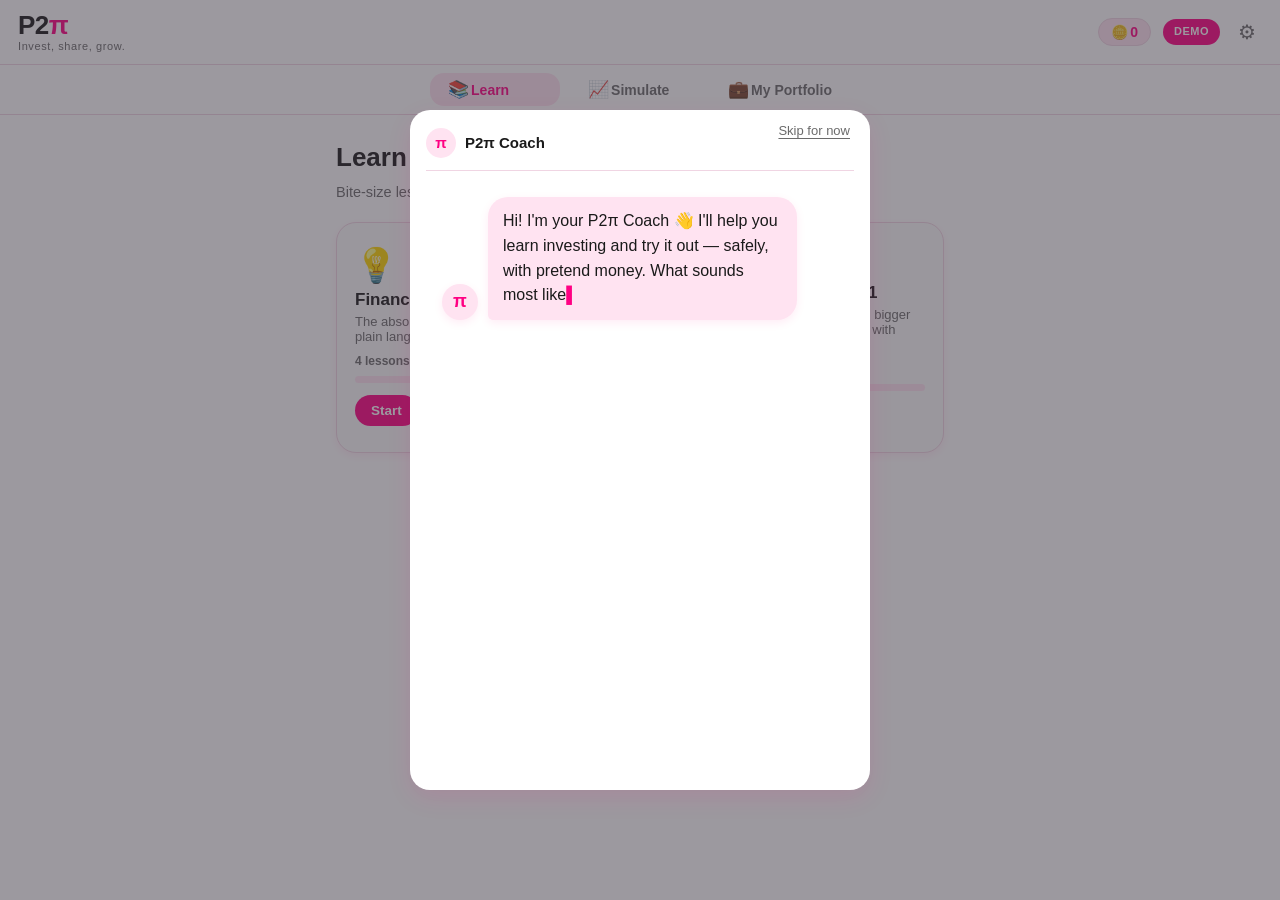
<file: index.html>
<!DOCTYPE html>
<html lang="en">
<head>
  <meta charset="UTF-8" />
  <meta name="viewport" content="width=device-width, initial-scale=1.0" />
  <title>P2π Coach — Learn to Invest (Demo)</title>
  <meta name="description" content="P2π Coach — a friendly GenAI coach that teaches young students how investing works, and never tells them what to buy." />
  <!-- ?v= is a cache-buster: bump it on every deploy so browsers never mix a
       new index.html with a stale cached script/style from a previous deploy
       (the root cause of the empty-asset-picker bug). -->
  <link rel="stylesheet" href="style.css?v=stage48" />
</head>
<body>
  <!-- ============ HEADER ============ -->
  <header class="app-header">
    <div class="brand">
      <div class="logo-lockup">
        <div class="logo">P2<span class="pi">π</span></div>
        <span class="tagline">Invest, share, grow.</span>
      </div>
    </div>
    <div class="header-right">
      <button class="coin-counter" id="coin-counter" type="button" title="Your P2π coins — tap to open"
        aria-haspopup="dialog">🪙 <b id="coin-count">0</b></button>
      <span class="demo-badge">DEMO</span>
      <div class="settings-wrap">
        <button id="settings-btn" class="settings-btn" type="button" aria-label="Settings"
          aria-haspopup="true" aria-expanded="false">⚙</button>
        <div class="settings-menu" id="settings-menu" role="menu" hidden>
          <button class="settings-item" id="how-link" type="button" role="menuitem">How this works</button>
          <button class="settings-item" id="redo-welcome-btn" type="button" role="menuitem">Redo my welcome</button>
          <button class="settings-item danger" id="start-over-btn" type="button" role="menuitem">Start over</button>
        </div>
      </div>
    </div>
  </header>

  <!-- ============ TAB NAVIGATION (top on desktop, bottom on mobile) ============ -->
  <nav class="tabs" id="tabs" role="tablist" aria-label="Main sections">
    <button class="tab active" data-tab="learn" role="tab" aria-selected="true">
      <span class="tab-icon">📚</span><span class="tab-label">Learn</span>
    </button>
    <button class="tab" data-tab="simulate" role="tab" aria-selected="false">
      <span class="tab-icon">📈</span><span class="tab-label">Simulate</span>
    </button>
    <button class="tab" data-tab="portfolio" role="tab" aria-selected="false">
      <span class="tab-icon">💼</span><span class="tab-label">My Portfolio</span>
    </button>
  </nav>

  <!-- ============ TAB PANELS ============ -->
  <div class="panels">

    <!-- ---- Tab 1: Learn (course marketplace) ---- -->
    <section class="panel scrollable active" id="panel-learn" role="tabpanel">
      <div class="learn-inner">
        <div id="course-home"><!-- course grid injected by learn.js --></div>
        <div id="course-view" hidden><!-- one course: lesson list --></div>
        <div id="lesson-view" hidden><!-- reading + quiz --></div>
      </div>
    </section>

    <!-- ---- Tab 2: Simulate (historical time machine + contextual Coach) ---- -->
    <section class="panel scrollable" id="panel-simulate" role="tabpanel" hidden>
      <div class="sim-inner">

        <!-- Banner shown when a lesson pre-loads a preset (learn→do bridge) -->
        <div class="preset-banner" id="preset-banner" hidden>
          <span id="preset-banner-text"></span>
          <button class="preset-banner-close" id="preset-banner-close" type="button" aria-label="Dismiss">&times;</button>
        </div>

        <!-- Friendly controls -->
        <div class="sim-card">
          <h2 class="sim-title">Time machine 📈</h2>
          <p class="sim-sub">Pick an index, an amount, a starting year, and how bold you want
            to be — we'll replay real market history and show what would've happened.</p>

          <div class="control">
            <label>Which indexes? <span class="label-hint">tap to add 1–4</span></label>
            <div class="asset-picker" id="asset-picker" role="group" aria-label="Choose your indexes">
              <!-- Asset cards injected by simulate.js -->
            </div>
          </div>

          <!-- Allocation panel — only shown when 2+ indexes are selected -->
          <div class="control alloc-panel" id="alloc-panel" hidden>
            <label>Your mix <span class="label-hint">always adds up to 100%</span></label>
            <div class="preset-chips">
              <button class="preset-chip" type="button" data-preset="equal">Equal split</button>
              <button class="preset-chip" type="button" data-preset="safe">Mostly safe</button>
              <button class="preset-chip" type="button" data-preset="adventurous">Adventurous</button>
            </div>
            <div class="alloc-body">
              <div class="donut-wrap" id="donut-wrap"><!-- donut SVG injected --></div>
              <div class="alloc-sliders" id="alloc-sliders"><!-- one slider per asset --></div>
            </div>
          </div>

          <div class="control">
            <label for="amt">How much? <span class="ctl-val" id="amt-val">₪1,000</span></label>
            <input type="range" id="amt" min="100" max="10000" step="100" value="1000" />
          </div>

          <div class="control">
            <label for="year">Starting year <span class="ctl-val" id="year-val">2015</span></label>
            <input type="range" id="year" min="1985" max="2024" step="1" value="2015" />
            <p class="year-note" id="year-note"></p>
          </div>

          <div class="control">
            <label for="lev">Leverage <span class="ctl-val" id="lev-val">1x</span></label>
            <input type="range" id="lev" min="1" max="5" step="1" value="1" />
            <p class="lev-hint" id="lev-hint" hidden>⚡ Leverage multiplies BOTH gains and losses.</p>
          </div>

          <button class="run-btn" id="run-btn" type="button">Show me what would've happened</button>
          <p class="coach-hint" id="coach-hint">💬 Run a simulation — then ask the Coach about it.</p>
        </div>

        <!-- Results (revealed after a run). On desktop this becomes a
             two-column layout: results left, contextual Coach right. -->
        <div class="sim-results" id="sim-results" hidden>
          <div class="results-layout">
            <div class="results-main">
              <div class="result-headline">
                <span class="result-label">If you'd invested <span id="r-amount"></span> in
                  <span id="r-asset"></span> in <span id="r-year"></span>, today you'd have</span>
                <span class="result-value num-key" id="r-final">₪0</span>
                <span class="result-pl">
                  <span id="r-profit"></span> <span id="r-pct"></span>
                </span>
              </div>

              <div class="chart-legend" id="chart-legend"></div>
              <div class="chart-wrap" id="chart-wrap"></div>

              <!-- Per-asset breakdown (shown for 2+ assets) -->
              <div class="breakdown" id="breakdown" hidden></div>

              <!-- Commentary (worst year, margin call, diversification) is
                   narrated by the Coach panel — one voice, not static cards. -->

              <p class="sim-disclaimer">Simulated from approximate historical data, for learning
                only — not a prediction and not advice.</p>
            </div>

            <!-- Contextual Coach: right column on desktop, bottom-sheet on mobile -->
            <aside class="coach-panel" id="coach-panel" aria-label="Ask the Coach">
              <div class="coach-head">
                <span>Ask me about your results 👋</span>
                <button class="coach-close" id="coach-close" type="button" aria-label="Close">&times;</button>
              </div>
              <div class="chat coach-chat" id="coach-chat" aria-live="polite"></div>
              <div class="chips" id="coach-chips" aria-label="Suggested questions"></div>
              <form class="composer" id="coach-composer" autocomplete="off">
                <input type="text" id="coach-input" class="composer-input"
                  placeholder="Ask about your result…" aria-label="Ask the coach" />
                <button type="submit" class="send-btn" id="coach-send" aria-label="Send">Send</button>
              </form>
            </aside>
          </div>
        </div>

      </div>

      <!-- Mobile entry point + backdrop for the Coach bottom-sheet -->
      <button class="coach-fab" id="coach-fab" type="button" hidden>Ask the Coach 💬</button>
      <div class="coach-backdrop" id="coach-backdrop" hidden></div>
    </section>

    <!-- ---- Tab 3: My Portfolio (static "as of today" demo account) ---- -->
    <section class="panel scrollable" id="panel-portfolio" role="tabpanel" hidden>
      <div class="pf-inner" id="pf-inner"><!-- rendered by portfolio.js --></div>
    </section>

  </div>

  <!-- ============ MY COINS overlay (opened from the header coin counter) ============ -->
  <div class="coins-overlay" id="coins-overlay" hidden>
    <div class="coins-sheet" role="dialog" aria-modal="true" aria-label="My Coins">
      <div class="coins-sheet-head">
        <span>My Coins</span>
        <button class="coins-close" id="coins-close" type="button" aria-label="Close">&times;</button>
      </div>
      <div class="coins-inner">

        <!-- Balance -->
        <div class="coins-hero" id="coins-hero">
          <div class="coins-emoji">🪙</div>
          <div class="coins-balance" id="coins-balance">0</div>
          <div class="coins-caption">P2π coins earned</div>
        </div>

        <!-- Earning rules recap -->
        <div class="coins-card">
          <h3>How you earn coins</h3>
          <ul class="earn-list">
            <li><span class="earn-amt">+1</span> for every question you ask the Coach</li>
            <li><span class="earn-amt">+3</span> for each Simulator run</li>
            <li><span class="earn-amt">+5</span> the first time you try leverage above 1x</li>
          </ul>
        </div>

        <!-- Locked teaser: signals the community vision -->
        <div class="coins-card locked">
          <h3>Coming soon <span aria-hidden="true">🔒</span></h3>
          <p class="locked-sub">Redeem coins for community perks</p>
          <ul class="locked-list">
            <li>🔒 Unlock advanced lessons</li>
            <li>🔒 Join a study circle with classmates</li>
            <li>🔒 Earn your "P2π Graduate" badge</li>
          </ul>
        </div>

      </div>
    </div>
  </div>

  <!-- ============ "HOW THIS WORKS" MODAL ============ -->
  <div class="modal-overlay" id="modal-overlay" hidden>
    <div class="modal" role="dialog" aria-modal="true" aria-labelledby="modal-title">
      <button class="modal-close" id="modal-close" aria-label="Close">&times;</button>
      <div class="logo-lockup modal-lockup">
        <div class="logo">P2<span class="pi">π</span></div>
        <span class="tagline">Invest, share, grow.</span>
      </div>
      <h2 id="modal-title">How this works</h2>
      <p>This is a <strong>friendly classroom demo</strong> — no live AI, no backend, no
        accounts. There are two tabs plus your coins:</p>
      <ul>
        <li><strong>📚 Learn</strong> — short courses with quizzes that teach the basics.</li>
        <li><strong>📈 Simulate</strong> — <em>do</em> it: replay real market history with
          pretend shekels, then <em>ask</em> the built-in Coach about your own result.</li>
        <li><strong>🪙 My Coins</strong> — tap the coin counter up top to see the rewards you've
          earned for learning and exploring.</li>
      </ul>
      <p>The Coach's replies are <strong>scripted</strong>, and the "thinking…" pause and
        word-by-word reveal are simulated to make it <em>feel</em> like a real AI coach. In the
        real product this would be an AI model grounded in trusted lesson content, with a
        safety layer that spots advice-seeking before answering.</p>
      <p class="principle">
        Our golden rule: <strong>the Coach explains how things work and what your result did,
        but never tells you what to do with your money.</strong> That choice always stays with you.
      </p>
    </div>
  </div>

  <!-- "Start over" confirmation (Cancel is the safe default) -->
  <div class="modal-overlay" id="confirm-overlay" hidden>
    <div class="modal confirm-modal" role="alertdialog" aria-modal="true"
         aria-labelledby="confirm-title" aria-describedby="confirm-desc">
      <h2 id="confirm-title">Start over?</h2>
      <p id="confirm-desc">This erases your coins and all course progress. This can't be undone.</p>
      <div class="confirm-actions">
        <button class="btn-cancel" id="confirm-cancel" type="button">Cancel</button>
        <button class="btn-danger" id="confirm-yes" type="button">Yes, start fresh</button>
      </div>
    </div>
  </div>

  <!-- Protection explainer (Coach voice), opened from My Portfolio -->
  <div class="modal-overlay pf-explain-overlay" id="pf-explain-overlay" hidden>
    <div class="modal" role="dialog" aria-modal="true" aria-labelledby="pf-explain-title">
      <button class="modal-close" id="pf-explain-close" aria-label="Close">&times;</button>
      <div class="pf-explain-brand"><span class="pf-explain-avatar">π</span><span>P2π Coach</span></div>
      <h2 id="pf-explain-title"></h2>
      <div id="pf-explain-body"></div>
    </div>
  </div>

  <!-- Coin "+N" toast -->
  <div class="toast" id="toast" hidden></div>

  <!-- ============ CONVERSATIONAL ONBOARDING (first visit / post start-over) ============ -->
  <div class="ob-overlay" id="onboarding-overlay" hidden>
    <div class="ob-card" role="dialog" aria-modal="true" aria-label="Welcome">
      <button class="ob-skip" id="ob-skip" type="button">Skip for now</button>
      <div class="ob-brand"><span class="ob-avatar">π</span><span>P2π Coach</span></div>
      <div class="chat ob-chat" id="ob-chat" aria-live="polite"></div>
      <div class="chips ob-chips" id="ob-chips"></div>
    </div>
  </div>

  <!-- Asset modules self-register into window.P2PI_ASSETS (order = display order).
       ?v= cache-buster is bumped on every deploy — see the note in <head>. -->
  <script src="data/sp500.js?v=stage48"></script>
  <script src="data/nasdaq.js?v=stage48"></script>
  <script src="data/dow.js?v=stage48"></script>
  <script src="data/ta35.js?v=stage48"></script>
  <script src="data/agg.js?v=stage48"></script>
  <script src="data/courses.js?v=stage48"></script>
  <script src="data/portfolio2026.js?v=stage48"></script>
  <script src="store.js?v=stage48"></script>
  <script src="app.js?v=stage48"></script>
  <script src="simulate.js?v=stage48"></script>
  <script src="coins.js?v=stage48"></script>
  <script src="learn.js?v=stage48"></script>
  <script src="portfolio.js?v=stage48"></script>
  <script src="onboarding.js?v=stage48"></script>
</body>
</html>
</file>
<file: style.css>
/* ============================================================
   P2Pi Coach — styles
   Identity: vivid magenta-pink on white (Lemonade-inspired).
   White dominates; magenta is the confident accent, used with intent —
   primary buttons, active tab, key numbers, guardrail border. Dark text
   on white for projector readability. Mobile-first.

   ALL colors live in :root below — switching the whole palette is a
   one-line-per-variable change. Two alternative palettes (mint green and
   the earlier pastel pink) are kept commented out for reference.
   ============================================================ */

:root {
  /* ---- ACTIVE PALETTE: vivid magenta & white ---- */
  --color-primary:      #FF0083;   /* buttons, links, active tab, logo π, accents */
  --color-primary-dark: #D6006E;   /* hover / pressed states */
  --color-primary-soft: #FFE3F1;   /* soft tint — chips, coach bubbles, highlights */
  --color-bg:           #FFFFFF;   /* main background — white & airy */
  --color-surface:      #FAFAFA;   /* cards / panels */
  --color-text:         #1A1A1A;   /* near-black body text */
  --color-text-muted:   #6B6B6B;   /* secondary text */
  --color-border:       #F0D5E3;   /* subtle pink-tinted borders */
  --color-success:      #00B87C;   /* positive numbers — green up */
  --color-warning:      #E5484D;   /* negative numbers — red down */

  --shadow:    0 8px 24px rgba(255, 0, 131, 0.10);
  --shadow-sm: 0 3px 10px rgba(255, 0, 131, 0.08);
  --radius:    20px;
  --radius-sm: 14px;
  --font: -apple-system, BlinkMacSystemFont, "Segoe UI", Roboto, Helvetica, Arial, sans-serif;

  /* ---- ALTERNATIVE PALETTE: mint green & white ----
     To switch, comment out the magenta block above and uncomment this:
  --color-primary:      #56C596;
  --color-primary-dark: #3FA97C;
  --color-primary-soft: #E4F8EF;
  --color-bg:           #FFFFFF;
  --color-surface:      #FAFAFA;
  --color-text:         #1A1A1A;
  --color-text-muted:   #6B6B6B;
  --color-border:       #CDEEDE;
  --color-success:      #00B87C;
  --color-warning:      #E5484D;
  --shadow:    0 8px 24px rgba(86, 197, 150, 0.12);
  --shadow-sm: 0 3px 10px rgba(86, 197, 150, 0.10);
  */

  /* ---- ALTERNATIVE PALETTE: earlier pastel pink (superseded) ----
  --color-primary:      #F48FB1;
  --color-primary-dark: #E06592;
  --color-primary-soft: #FFF0F6;
  --color-bg:           #FFF5F9;
  --color-surface:      #FFFFFF;
  --color-text:         #3A3540;
  --color-text-muted:   #8A828F;
  --color-border:       #F4D6E4;
  --color-success:      #00B87C;
  --color-warning:      #E5484D;
  --shadow:    0 8px 24px rgba(244, 143, 177, 0.18);
  --shadow-sm: 0 3px 10px rgba(244, 143, 177, 0.14);
  */
}

* { box-sizing: border-box; }

html, body { margin: 0; height: 100%; }
/* Never let anything cause a sideways scroll on a phone. */
body { overflow-x: hidden; }

body {
  background: var(--color-bg);
  color: var(--color-text);
  font-family: var(--font);
  font-size: 16px;
  line-height: 1.55;
  display: flex;
  flex-direction: column;
  height: 100vh;
  height: 100dvh;
}

/* ---------------- Header ---------------- */
.app-header {
  display: flex;
  align-items: center;
  justify-content: space-between;
  gap: 12px;
  padding: 12px 18px;
  background: var(--color-bg);
  border-bottom: 1px solid var(--color-border);
  flex-wrap: wrap;
}

.brand { display: flex; align-items: center; }

/* Logo + tagline as one lockup (brand mark, not a floating subtitle) */
.logo-lockup { display: flex; flex-direction: column; align-items: flex-start; line-height: 1; }
.logo {
  font-size: 26px;
  font-weight: 800;
  letter-spacing: -0.5px;
  color: var(--color-text);
  line-height: 1;
}
.logo .pi { color: var(--color-primary); }

.tagline {
  color: var(--color-text-muted);
  font-size: 11px;
  letter-spacing: 0.6px;
  margin-top: 3px;
}

.header-right { display: flex; align-items: center; gap: 12px; }

.demo-badge {
  font-size: 11px;
  font-weight: 700;
  letter-spacing: 0.5px;
  color: #fff;
  background: var(--color-primary);
  border-radius: 999px;
  padding: 4px 11px;
}

.how-link {
  background: none;
  border: none;
  color: var(--color-primary);
  font-size: 13px;
  cursor: pointer;
  text-decoration: underline;
  text-underline-offset: 3px;
  padding: 4px;
  font-family: inherit;
}
.how-link:hover { color: var(--color-primary-dark); }

/* ---------------- Settings menu (gear) ---------------- */
.settings-wrap { position: relative; display: inline-flex; }
.settings-btn {
  background: none;
  border: none;
  cursor: pointer;
  font-size: 20px;
  line-height: 1;
  padding: 4px 6px;
  border-radius: 8px;
  color: var(--color-text-muted);
}
.settings-btn:hover { background: var(--color-surface); color: var(--color-text); }

.settings-menu {
  position: absolute;
  top: calc(100% + 6px);
  right: 0;
  z-index: 80;
  min-width: 170px;
  background: var(--color-bg);
  border: 1px solid var(--color-border);
  border-radius: var(--radius-sm);
  box-shadow: var(--shadow);
  padding: 6px;
  display: flex;
  flex-direction: column;
}
.settings-menu[hidden] { display: none; }
.settings-item {
  text-align: left;
  background: none;
  border: none;
  cursor: pointer;
  font-family: inherit;
  font-size: 14px;
  color: var(--color-text);
  padding: 10px 12px;
  border-radius: 8px;
}
.settings-item:hover { background: var(--color-primary-soft); }
.settings-item.danger { color: var(--color-warning); font-weight: 700; }
.settings-item.danger:hover { background: #fdecec; }

/* ---------------- Conversational onboarding ---------------- */
.ob-overlay {
  position: fixed;
  inset: 0;
  z-index: 200;
  background: rgba(58, 53, 64, 0.5);
  display: grid;
  place-items: center;
  padding: 16px;
}
.ob-overlay[hidden] { display: none; }
.ob-card {
  position: relative;
  background: var(--color-bg);
  border-radius: var(--radius);
  box-shadow: var(--shadow);
  width: 100%;
  max-width: 460px;
  height: min(88vh, 680px);
  display: flex;
  flex-direction: column;
  padding: 16px 16px 14px;
  overflow: hidden;
}
.ob-skip {
  position: absolute;
  top: 12px; right: 14px;
  background: none;
  border: none;
  color: var(--color-text-muted);
  font-size: 13px;
  text-decoration: underline;
  text-underline-offset: 3px;
  cursor: pointer;
  font-family: inherit;
  z-index: 1;
}
.ob-skip:hover { color: var(--color-text); }
.ob-brand {
  display: flex;
  align-items: center;
  gap: 9px;
  font-weight: 800;
  font-size: 15px;
  color: var(--color-text);
  padding: 2px 0 12px;
  border-bottom: 1px solid var(--color-border);
  margin-bottom: 6px;
}
.ob-avatar {
  width: 30px; height: 30px;
  border-radius: 50%;
  background: var(--color-primary-soft);
  color: var(--color-primary);
  display: grid;
  place-items: center;
  font-weight: 800;
}
.ob-chat {
  flex: 1;
  min-height: 0;
  overflow-y: auto;
  padding: 12px 2px;
  gap: 14px;
}
.ob-chips { padding: 8px 2px 2px; max-width: 100%; }
/* On phones the onboarding takes the whole screen. */
@media (max-width: 560px) {
  .ob-overlay { padding: 0; }
  .ob-card { max-width: 100%; height: 100%; border-radius: 0; }
}

/* "Recommended for you" badge on a course card */
.course-card.recommended { border-color: var(--color-primary); border-width: 2px; }
.rec-badge {
  display: inline-block;
  background: var(--color-primary);
  color: #fff;
  font-size: 11px;
  font-weight: 800;
  border-radius: 999px;
  padding: 3px 9px;
  margin-bottom: 8px;
}

/* ---------------- Confirmation dialog ---------------- */
.confirm-modal { max-width: 380px; }
.confirm-modal h2 { margin: 0 0 10px; color: var(--color-text); font-size: 20px; }
.confirm-modal p { margin: 0 0 20px; color: var(--color-text-muted); font-size: 15px; }
.confirm-actions { display: flex; gap: 10px; justify-content: flex-end; }
.btn-cancel, .btn-danger {
  border-radius: 999px;
  padding: 10px 18px;
  font-size: 14.5px;
  font-weight: 700;
  cursor: pointer;
  font-family: inherit;
}
.btn-cancel {
  background: var(--color-surface);
  border: 1.5px solid var(--color-border);
  color: var(--color-text);
}
.btn-cancel:hover { background: var(--color-primary-soft); }
.btn-danger {
  background: var(--color-warning);
  border: none;
  color: #fff;
}
.btn-danger:hover { filter: brightness(0.95); }

/* ---------------- Tabs ---------------- */
.tabs {
  display: flex;
  background: var(--color-bg);
  border-top: 1px solid var(--color-border);
  order: 3;            /* mobile-first: tabs sit at the BOTTOM */
  padding: 6px 8px calc(6px + env(safe-area-inset-bottom));
  gap: 6px;
}
.tab {
  flex: 1;
  display: flex;
  flex-direction: column;
  align-items: center;
  gap: 2px;
  background: none;
  border: none;
  border-radius: var(--radius-sm);
  padding: 8px 4px;
  cursor: pointer;
  color: var(--color-text-muted);
  font-family: inherit;
  transition: background 0.15s, color 0.15s;
}
.tab-icon { font-size: 20px; line-height: 1; }
.tab-label { font-size: 12px; font-weight: 600; }
/* Active tab: magenta text on a soft-pink pill — the clear "you are here". */
.tab.active { color: var(--color-primary); background: var(--color-primary-soft); }
.tab:hover:not(.active) { background: var(--color-surface); }

/* ---------------- Panels ---------------- */
.panels {
  order: 2;
  flex: 1;
  min-height: 0;      /* let inner scroll areas work */
  display: flex;
  flex-direction: column;
}
.panel {
  flex: 1;
  min-height: 0;
  display: flex;
  flex-direction: column;
}
.panel[hidden] { display: none; }

/* ---------------- Chat window (Learn tab) ---------------- */
.chat {
  flex: 1;
  overflow-y: auto;
  padding: 20px 16px 8px;
  display: flex;
  flex-direction: column;
  gap: 16px;
  scroll-behavior: smooth;
}

.msg-row {
  display: flex;
  gap: 10px;
  max-width: 760px;
  width: 100%;
  margin: 0 auto;
  align-items: flex-end;
}
.msg-row.user { justify-content: flex-end; }

/* coach avatar: magenta π in a soft-pink circle */
.avatar {
  flex: 0 0 auto;
  width: 36px;
  height: 36px;
  border-radius: 50%;
  background: var(--color-primary-soft);
  color: var(--color-primary);
  display: grid;
  place-items: center;
  font-weight: 800;
  font-size: 18px;
  box-shadow: var(--shadow-sm);
}

.bubble {
  padding: 12px 15px;
  border-radius: var(--radius);
  max-width: 78%;
  white-space: pre-wrap;
  word-wrap: break-word;
  box-shadow: var(--shadow-sm);
}
/* Coach: soft-pink bubble, dark text. */
.bubble.coach {
  background: var(--color-primary-soft);
  color: var(--color-text);
  border-bottom-left-radius: 5px;
}
/* User: magenta bubble, white text. */
.bubble.user {
  background: var(--color-primary);
  color: #fff;
  border-bottom-right-radius: 5px;
}
/* Nudge line sits on the soft-pink coach bubble, so it stays dark (not
   magenta) to keep strong contrast — never magenta text on a pink fill. */
.bubble .follow-up {
  display: block;
  margin-top: 8px;
  color: var(--color-text);
  font-size: 14px;
  font-weight: 600;
}

/* streaming caret */
.caret {
  display: inline-block;
  width: 7px;
  color: var(--color-primary);
  animation: blink 1s steps(2) infinite;
}
@keyframes blink { 50% { opacity: 0; } }

/* ---------------- "Coach is thinking" ---------------- */
.typing { display: inline-flex; gap: 4px; padding: 14px 16px; align-items: center; }
.typing span {
  width: 7px; height: 7px; border-radius: 50%;
  background: var(--color-primary);
  animation: bounce 1.2s infinite ease-in-out;
}
.typing span:nth-child(2) { animation-delay: 0.15s; }
.typing span:nth-child(3) { animation-delay: 0.3s; }
@keyframes bounce {
  0%, 60%, 100% { transform: translateY(0); opacity: 0.5; }
  30% { transform: translateY(-5px); opacity: 1; }
}

/* ---------------- Guardrail card (protective, not alarming) ---------------- */
/* White card, 2px magenta border, magenta shield — draws the eye without alarm. */
.guardrail {
  background: var(--color-bg);
  border: 2px solid var(--color-primary);
  border-radius: var(--radius);
  padding: 15px 16px;
  max-width: 78%;
  box-shadow: var(--shadow);
}
.guardrail .gr-head { display: flex; align-items: center; gap: 9px; margin-bottom: 8px; }
.guardrail .shield { font-size: 20px; }
.guardrail .gr-label { font-weight: 700; font-size: 14px; color: var(--color-primary); }
.guardrail .gr-body { color: var(--color-text); font-size: 15px; }
.guardrail .gr-reframe { margin-top: 10px; color: var(--color-primary-dark); font-size: 14px; font-weight: 500; }

/* ---------------- Suggestion chips ---------------- */
.chips {
  display: flex;
  flex-wrap: wrap;
  gap: 8px;
  padding: 6px 16px 10px;
  max-width: 760px;
  width: 100%;
  margin: 0 auto;
}
/* Soft-pink pill, dark text — inviting but not shouting. */
.chip {
  background: var(--color-primary-soft);
  color: var(--color-text);
  border: 1.5px solid var(--color-border);
  border-radius: 999px;
  padding: 8px 14px;
  font-size: 13.5px;
  cursor: pointer;
  transition: background 0.15s, color 0.15s, transform 0.1s;
  font-family: inherit;
}
.chip:hover { background: var(--color-primary); color: #fff; border-color: var(--color-primary); }
.chip:active { transform: scale(0.97); }
/* The guardrail's inline "accept the lesson" chip is a solid magenta button. */
.chip.inline { margin-top: 12px; background: var(--color-primary); color: #fff; border-color: var(--color-primary); }
.chip.inline:hover { background: var(--color-primary-dark); border-color: var(--color-primary-dark); }

/* ---------------- Composer ---------------- */
.composer {
  display: flex;
  gap: 10px;
  padding: 12px 16px 14px;
  border-top: 1px solid var(--color-border);
  background: var(--color-bg);
}
.composer-input {
  flex: 1;
  background: var(--color-surface);
  border: 1.5px solid var(--color-border);
  border-radius: 999px;
  padding: 12px 16px;
  color: var(--color-text);
  font-size: 15px;
  font-family: inherit;
  outline: none;
}
.composer-input:focus { border-color: var(--color-primary); }
.composer-input::placeholder { color: var(--color-text-muted); }

/* Primary button: magenta fill, white text, pill, subtle press-scale. */
.send-btn {
  background: var(--color-primary);
  color: #fff;
  border: none;
  border-radius: 999px;
  padding: 0 22px;
  font-weight: 700;
  font-size: 15px;
  cursor: pointer;
  font-family: inherit;
  box-shadow: var(--shadow-sm);
  transition: background 0.15s, transform 0.1s;
}
.send-btn:hover { background: var(--color-primary-dark); }
.send-btn:active { transform: scale(0.97); }
.send-btn:disabled { opacity: 0.5; cursor: default; }

/* ---------------- Placeholder panels (Simulate / My Coins) ---------------- */
.panel.placeholder { align-items: center; justify-content: center; padding: 24px; }
.placeholder-card {
  background: var(--color-surface);
  border: 1px solid var(--color-border);
  border-radius: var(--radius);
  box-shadow: var(--shadow);
  padding: 34px 26px;
  text-align: center;
  max-width: 380px;
}
.placeholder-emoji { font-size: 44px; margin-bottom: 8px; }
.placeholder-card h2 { margin: 0 0 8px; font-size: 22px; color: var(--color-text); }
.placeholder-card p { margin: 0 0 18px; color: var(--color-text-muted); font-size: 15px; }
.soon-badge {
  display: inline-block;
  background: var(--color-primary-soft);
  color: var(--color-primary);
  font-weight: 700;
  font-size: 13px;
  border-radius: 999px;
  padding: 6px 14px;
}

/* ---------------- Result numbers (used by Simulator / My Coins) ---------------- */
.num-key      { color: var(--color-primary); font-weight: 700; }   /* headline figures */
.num-positive { color: var(--color-success); font-weight: 700; }   /* gains — green up */
.num-negative { color: var(--color-warning); font-weight: 700; }   /* losses — red down */

/* ---------------- Coin counter + toast ---------------- */
/* Tappable coin counter (opens the My Coins overlay) */
.coin-counter {
  font-family: inherit;
  font-size: 14px;
  font-weight: 700;
  color: var(--color-primary);
  background: var(--color-primary-soft);
  border: 1px solid var(--color-border);
  border-radius: 999px;
  padding: 5px 12px;
  cursor: pointer;
  display: inline-flex;
  align-items: center;
  gap: 2px;
  transition: background 0.15s, border-color 0.15s, transform 0.1s;
}
.coin-counter:hover { background: #ffd9ec; border-color: var(--color-primary); }
.coin-counter:active { transform: scale(0.96); }
/* Little pop whenever coins are added, anywhere in the app. */
.bump { animation: bump 0.4s ease; }
@keyframes bump {
  0% { transform: scale(1); }
  35% { transform: scale(1.35); }
  100% { transform: scale(1); }
}

/* ---------------- My Portfolio tab ---------------- */
.pf-inner { max-width: 640px; margin: 0 auto; padding: 18px 16px 28px; }
.pf-head { display: flex; align-items: baseline; justify-content: space-between; gap: 10px; margin-bottom: 14px; }
.pf-title { margin: 0; font-size: 26px; }
.pf-asof { font-size: 13px; color: var(--color-text-muted); font-weight: 600; white-space: nowrap; }

.pf-balance-card {
  background: var(--color-primary-soft);
  border-radius: var(--radius);
  padding: 20px;
  text-align: center;
  margin-bottom: 16px;
}
.pf-live {
  display: inline-flex;
  align-items: center;
  gap: 6px;
  font-size: 12px;
  font-weight: 700;
  color: var(--color-text-muted);
  text-transform: uppercase;
  letter-spacing: 0.5px;
  margin-bottom: 10px;
}
.pf-dot {
  width: 8px; height: 8px;
  border-radius: 50%;
  background: var(--color-success);
  box-shadow: 0 0 0 0 rgba(0, 184, 124, 0.5);
  animation: pfPulse 1.6s ease-in-out infinite;
}
@keyframes pfPulse {
  0%, 100% { box-shadow: 0 0 0 0 rgba(0, 184, 124, 0.5); }
  50% { box-shadow: 0 0 0 6px rgba(0, 184, 124, 0); }
}
.pf-balance-label { font-size: 13px; color: var(--color-text-muted); font-weight: 600; }
.pf-balance { font-size: 46px; font-weight: 800; color: var(--color-text); letter-spacing: -1px; line-height: 1.1; }
.pf-pl { font-size: 16px; font-weight: 800; margin-top: 4px; }
.pf-pl span { margin: 0 3px; }
.pf-invested { margin-top: 10px; font-size: 13px; color: var(--color-text-muted); }

.pf-period { display: flex; gap: 8px; justify-content: center; margin-bottom: 10px; }
.pf-chip {
  background: var(--color-surface);
  border: 1.5px solid var(--color-border);
  border-radius: 999px;
  padding: 6px 14px;
  font-size: 13px;
  font-weight: 700;
  color: var(--color-text-muted);
  cursor: pointer;
  font-family: inherit;
}
.pf-chip:hover { border-color: var(--color-primary); }
.pf-chip.active { background: var(--color-primary); color: #fff; border-color: var(--color-primary); }
.pf-chart-wrap { margin-bottom: 8px; }

/* --- "Where your money is": donut + holdings --- */
.pf-section { font-size: 18px; margin: 22px 0 12px; }
.pf-alloc { display: flex; align-items: center; gap: 16px; }
.pf-alloc .donut-wrap { flex: 0 0 auto; }
.pf-alloc .donut { width: 104px; height: 104px; display: block; }
.pf-holdings { flex: 1; min-width: 0; display: flex; flex-direction: column; gap: 8px; }

.pf-holding {
  display: grid;
  grid-template-columns: 1fr auto auto;
  align-items: center;
  gap: 10px;
  width: 100%;
  text-align: left;
  background: var(--color-surface);
  border: 1.5px solid var(--color-border);
  border-radius: var(--radius-sm);
  padding: 10px 12px;
  cursor: pointer;
  font-family: inherit;
  transition: border-color 0.12s, background 0.12s;
}
.pf-holding:hover { border-color: var(--color-primary); }
.pf-holding.active { border-color: var(--color-primary); background: var(--color-primary-soft); }
.pf-h-main { display: flex; flex-direction: column; gap: 2px; min-width: 0; }
.pf-h-name { display: flex; align-items: center; gap: 7px; font-weight: 700; font-size: 14px; color: var(--color-text); white-space: nowrap; }
.pf-h-flow { font-size: 12px; color: var(--color-text-muted); }
.pf-spark { width: 60px; height: 22px; flex: 0 0 auto; }
.pf-h-vals { display: flex; flex-direction: column; align-items: flex-end; }
.pf-h-profit { font-weight: 800; font-size: 14px; }
.pf-h-pct { font-size: 12px; font-weight: 600; }
.pf-hint { font-size: 12.5px; color: var(--color-text-muted); margin: 8px 0 4px; text-align: center; }

#pf-insight { margin-top: 12px; }

/* --- Newsletter (demo) --- */
.pf-news { margin-top: 20px; }
.pf-news-card {
  position: relative;
  background: var(--color-primary-soft);
  border-radius: var(--radius);
  padding: 20px;
  text-align: center;
  overflow: hidden;
}
.pf-news-card h3 { margin: 0 0 6px; font-size: 18px; }
.pf-news-card p { margin: 0 0 14px; font-size: 14.5px; color: var(--color-text); }
.pf-news-form { display: flex; align-items: center; gap: 10px; }
.pf-email {
  flex: 1 1 auto;
  min-width: 0;
  width: auto;
  background: #fff;
  border: 1.5px solid var(--color-border);
  border-radius: 999px;
  padding: 11px 16px;
  font-size: 15px;
  font-family: inherit;
  color: var(--color-text);
  outline: none;
}
.pf-email::placeholder { color: var(--color-text-muted); }
.pf-email:focus {
  border-color: var(--color-primary);
  box-shadow: 0 0 0 3px rgba(255, 0, 131, 0.18); /* magenta focus ring */
}
/* Button sizes to its content. Extra specificity (.pf-news-form …) is needed
   to beat the full-width `.run-btn { width:100% }` defined later in the file. */
.pf-news-form .pf-subscribe { flex: 0 0 auto; width: auto; padding: 0 20px; white-space: nowrap; }

/* Mobile: stack — input full-width on top, button full-width below */
@media (max-width: 480px) {
  .pf-news-form { flex-direction: column; align-items: stretch; }
  .pf-news-form .pf-email { flex: 0 0 auto; width: 100%; }
  .pf-news-form .pf-subscribe { width: 100%; }
}
.pf-news-err { margin: 10px 0 0; font-size: 13px; color: var(--color-warning); font-weight: 600; }
.pf-news-err[hidden] { display: none; }
.pf-unsub {
  background: none; border: none;
  color: var(--color-text-muted);
  font-size: 12.5px; text-decoration: underline; text-underline-offset: 3px;
  cursor: pointer; font-family: inherit; margin-top: 6px;
}
.pf-unsub:hover { color: var(--color-text); }
/* Confetti pop on subscribe */
.pf-confetti { position: absolute; inset: 0; pointer-events: none; }
.pf-confetti span {
  position: absolute; top: 8px; font-size: 18px;
  animation: pfConfetti 1.2s ease-out forwards;
}
@keyframes pfConfetti {
  0% { transform: translateY(0) scale(0.6); opacity: 0; }
  30% { opacity: 1; }
  100% { transform: translateY(120px) rotate(40deg); opacity: 0; }
}
.pf-teaser {
  display: block;
  width: 100%;
  text-align: left;
  margin-top: 12px;
  background: var(--color-surface);
  border: 1px solid var(--color-border);
  border-radius: var(--radius-sm);
  padding: 13px 14px;
  font-size: 14px;
  font-weight: 600;
  color: var(--color-text);
  cursor: pointer;
  font-family: inherit;
}
.pf-teaser:hover { border-color: var(--color-primary); color: var(--color-primary); }

/* Disclaimer anchored under the last card (part of the dashboard, not an orphan) */
.pf-inner .sim-disclaimer { margin: 18px 0 0; font-size: 11.5px; text-align: center; }

/* --- Protection / hedging (demo) --- */
.pf-protect-note { font-size: 12px; color: var(--color-text-muted); font-weight: 600; margin-top: 4px; }
.pf-protect-note[hidden] { display: none; }
.pf-protect-intro { margin: 0 0 14px; font-size: 14px; color: var(--color-text-muted); }
.pf-product {
  background: var(--color-surface);
  border: 1px solid var(--color-border);
  border-radius: var(--radius);
  padding: 15px 16px;
  margin-bottom: 12px;
}
.pf-product-head { display: flex; align-items: flex-start; justify-content: space-between; gap: 12px; }
.pf-product-info { min-width: 0; }
.pf-product-name { font-weight: 800; font-size: 15px; color: var(--color-text); }
.pf-product-desc { font-size: 13px; color: var(--color-text-muted); margin-top: 2px; }
.pf-product-detail {
  margin-top: 12px;
  background: var(--color-primary-soft);
  border-radius: var(--radius-sm);
  padding: 11px 13px;
  font-size: 13.5px;
  color: var(--color-text);
  line-height: 1.5;
}
.pf-product-detail[hidden] { display: none; }
.pf-product-foot { display: flex; align-items: center; justify-content: space-between; gap: 10px; margin-top: 12px; flex-wrap: wrap; }
.pf-explain {
  background: none; border: none; padding: 0;
  color: var(--color-primary); font-weight: 700; font-size: 13px;
  text-decoration: underline; text-underline-offset: 3px;
  cursor: pointer; font-family: inherit;
}
.pf-explain:hover { color: var(--color-primary-dark); }
.pf-price { font-size: 11.5px; color: var(--color-text-muted); font-weight: 600; }
.pf-coin-flash {
  text-align: center; font-size: 13.5px; font-weight: 700;
  color: var(--color-primary); margin: 4px 0 2px;
  animation: coachFadeIn 0.25s ease;
}
.pf-coin-flash[hidden] { display: none; }

/* iOS-style toggle switch */
.pf-switch { position: relative; flex: 0 0 auto; width: 46px; height: 26px; cursor: pointer; }
.pf-switch input { position: absolute; opacity: 0; width: 100%; height: 100%; margin: 0; cursor: pointer; }
.pf-track {
  position: absolute; inset: 0;
  background: var(--color-border);
  border-radius: 999px;
  transition: background 0.18s;
}
.pf-track::after {
  content: ""; position: absolute; top: 3px; left: 3px;
  width: 20px; height: 20px; border-radius: 50%;
  background: #fff; box-shadow: var(--shadow-sm);
  transition: transform 0.18s;
}
.pf-switch input:checked + .pf-track { background: var(--color-primary); }
.pf-switch input:checked + .pf-track::after { transform: translateX(20px); }
.pf-switch input:focus-visible + .pf-track { box-shadow: 0 0 0 3px rgba(255, 0, 131, 0.25); }

/* Explainer overlay brand line (Coach voice) */
.pf-explain-brand { display: flex; align-items: center; gap: 9px; font-weight: 800; font-size: 14px; margin-bottom: 8px; }
.pf-explain-avatar {
  width: 28px; height: 28px; border-radius: 50%;
  background: var(--color-primary-soft); color: var(--color-primary);
  display: grid; place-items: center; font-weight: 800;
}
#pf-explain-body p { font-size: 14.5px; line-height: 1.6; color: var(--color-text); margin: 0 0 12px; }

/* Mobile: donut on top, holdings stacked below (no squish) */
@media (max-width: 560px) {
  .pf-alloc { flex-direction: column; align-items: stretch; gap: 12px; }
  .pf-alloc .donut-wrap { align-self: center; }
}

/* ---------------- My Coins overlay ---------------- */
.coins-overlay {
  position: fixed;
  inset: 0;
  z-index: 90;
  background: rgba(58, 53, 64, 0.45);
  display: grid;
  place-items: center;
  padding: 20px;
}
.coins-overlay[hidden] { display: none; }
.coins-sheet {
  position: relative;
  background: var(--color-bg);
  border-radius: var(--radius);
  box-shadow: var(--shadow);
  width: 100%;
  max-width: 420px;
  max-height: 86vh;
  overflow-y: auto;
}
.coins-sheet-head {
  position: sticky;
  top: 0;
  display: flex;
  align-items: center;
  justify-content: space-between;
  padding: 14px 18px;
  background: var(--color-bg);
  border-bottom: 1px solid var(--color-border);
  font-weight: 800;
  font-size: 16px;
  z-index: 1;
}
.coins-close {
  background: none;
  border: none;
  font-size: 24px;
  line-height: 1;
  color: var(--color-text-muted);
  cursor: pointer;
}
.coins-close:hover { color: var(--color-text); }
/* Mobile: bottom sheet, same pattern as the Coach sheet */
@media (max-width: 560px) {
  .coins-overlay { align-items: end; padding: 0; }
  .coins-sheet {
    max-width: 100%;
    max-height: 84vh;
    border-radius: var(--radius) var(--radius) 0 0;
    animation: coinsSheetUp 0.25s ease;
  }
}
@keyframes coinsSheetUp { from { transform: translateY(100%); } to { transform: none; } }

.toast {
  position: fixed;
  left: 50%;
  bottom: 92px;              /* above the mobile tab bar */
  transform: translateX(-50%) translateY(12px);
  background: var(--color-primary);
  color: #fff;
  font-weight: 700;
  font-size: 14px;
  padding: 10px 18px;
  border-radius: 999px;
  box-shadow: var(--shadow);
  opacity: 0;
  transition: opacity 0.3s, transform 0.3s;
  z-index: 60;
  pointer-events: none;
}
.toast.show { opacity: 1; transform: translateX(-50%) translateY(0); }

/* ---------------- Simulate tab ---------------- */
/* :not([hidden]) so this never overrides the [hidden] display:none rule
   (they'd otherwise have equal specificity and this one wins by order). */
.panel.scrollable:not([hidden]) { display: block; overflow-y: auto; }
.sim-inner {
  max-width: 620px;
  margin: 0 auto;
  padding: 18px 16px 28px;
  display: flex;
  flex-direction: column;
  gap: 18px;
}
.sim-card, .sim-results {
  background: var(--color-surface);
  border: 1px solid var(--color-border);
  border-radius: var(--radius);
  box-shadow: var(--shadow-sm);
  padding: 20px 18px;
}
.sim-title { margin: 0 0 4px; font-size: 22px; color: var(--color-text); }
.sim-sub { margin: 0 0 18px; color: var(--color-text-muted); font-size: 14.5px; }

.control { margin-bottom: 18px; }

/* Asset picker — a horizontal strip of index cards */
.asset-picker {
  display: flex;
  gap: 10px;
  overflow-x: auto;
  padding: 4px 2px 8px;
  -webkit-overflow-scrolling: touch;
  scrollbar-width: thin;
}
.asset-card {
  flex: 0 0 auto;
  width: 150px;
  text-align: left;
  background: var(--color-bg);
  border: 2px solid var(--color-border);
  border-radius: var(--radius-sm);
  padding: 12px;
  cursor: pointer;
  font-family: inherit;
  transition: border-color 0.15s, background 0.15s, transform 0.1s;
}
.asset-card:active { transform: scale(0.98); }
.asset-card.selected {
  border-color: var(--color-primary);
  background: var(--color-primary-soft);
}
.asset-name {
  display: flex;
  align-items: center;
  gap: 7px;
  font-weight: 800;
  font-size: 14.5px;
  color: var(--color-text);
  margin-bottom: 5px;
}
.asset-desc { display: block; font-size: 12.5px; color: var(--color-text-muted); line-height: 1.4; }
.asset-dot {
  flex: 0 0 auto;
  width: 11px; height: 11px;
  border-radius: 50%;
  display: inline-block;
}

/* Visible fallback if zero assets load (e.g. blocked/failed data files) */
.asset-error {
  flex: 1;
  background: #fdecec;
  border: 2px solid var(--color-warning);
  color: var(--color-warning);
  border-radius: var(--radius-sm);
  padding: 14px;
  font-size: 14px;
  font-weight: 700;
}

.year-note { margin: 8px 0 0; font-size: 12.5px; color: var(--color-text-muted); }
.label-hint { font-weight: 500; font-size: 12px; color: var(--color-text-muted); }

/* ---- Allocation panel (2+ assets) ---- */
.alloc-panel[hidden] { display: none; }
.preset-chips { display: flex; flex-wrap: wrap; gap: 8px; margin-bottom: 14px; }
.preset-chip {
  background: var(--color-primary-soft);
  color: var(--color-text);
  border: 1.5px solid var(--color-border);
  border-radius: 999px;
  padding: 6px 12px;
  font-size: 12.5px;
  font-weight: 600;
  cursor: pointer;
  font-family: inherit;
}
.preset-chip:hover { background: var(--color-primary); color: #fff; border-color: var(--color-primary); }
.preset-chip:active { transform: scale(0.97); }

.alloc-body { display: flex; align-items: center; gap: 16px; }
.donut-wrap { flex: 0 0 auto; }
.donut { width: 96px; height: 96px; display: block; }
.alloc-sliders { flex: 1; min-width: 0; }

.alloc-row {
  display: grid;
  grid-template-columns: 14px auto 1fr 42px;
  align-items: center;
  gap: 8px;
  margin-bottom: 10px;
}
.alloc-row:last-child { margin-bottom: 0; }
.alloc-dot { width: 11px; height: 11px; border-radius: 50%; }
.alloc-name { font-size: 13px; font-weight: 600; white-space: nowrap; }
.alloc-slider { width: 100%; }         /* inherits the range styling above */
.alloc-pct { font-size: 13px; font-weight: 800; color: var(--color-primary); text-align: right; }

/* ---- Chart legend + per-asset toggles ---- */
.chart-legend { flex-wrap: wrap; gap: 8px; }
.legend-item {
  display: inline-flex;
  align-items: center;
  gap: 6px;
  font-size: 12.5px;
  font-weight: 700;
  color: var(--color-text);
}
.legend-swatch { width: 12px; height: 12px; border-radius: 3px; display: inline-block; }
.leg-toggle {
  background: var(--color-surface);
  border: 1.5px solid var(--color-border);
  border-radius: 999px;
  padding: 4px 10px;
  cursor: pointer;
  font-family: inherit;
  opacity: 0.55;                        /* dimmed until its line is toggled on */
}
.leg-toggle.active { opacity: 1; border-color: var(--color-primary); }
.legend-hint { font-size: 11.5px; font-weight: 500; color: var(--color-text-muted); }

/* ---- Per-asset breakdown table ---- */
.breakdown[hidden] { display: none; }
/* overflow guard: a wide table scrolls inside its own box instead of
   stretching .sim-inner past the viewport (which would clip the page). */
.breakdown { overflow-x: auto; margin: 4px 0 14px; }
.bd-table { width: 100%; border-collapse: collapse; font-size: 12.5px; }
.bd-table th {
  text-align: left;
  font-size: 10.5px;
  text-transform: uppercase;
  letter-spacing: 0.3px;
  color: var(--color-text-muted);
  padding: 4px 5px;
  border-bottom: 1px solid var(--color-border);
}
.bd-table td { padding: 8px 5px; border-bottom: 1px solid var(--color-border); }
/* Stack the % under the ₪ profit so the column stays narrow on phones. */
.bd-pct { display: block; font-size: 11px; font-weight: 600; }
.bd-table td .asset-dot { margin-right: 6px; }
.bd-table tr:last-child td { border-bottom: none; }
.bd-table .bd-total td { font-weight: 800; background: var(--color-primary-soft); }
.bd-table td:nth-child(2), .bd-table td:nth-child(3), .bd-table td:nth-child(4),
.bd-table th:nth-child(2), .bd-table th:nth-child(3), .bd-table th:nth-child(4) { text-align: right; }
.bd-table td:first-child { white-space: nowrap; }

/* ---- Diversification callout ---- */
.diversify-note {
  background: #eafaf1;
  border: 1px solid #bfe9d2;
  border-left: 4px solid var(--color-success);
  border-radius: var(--radius-sm);
  padding: 12px 14px;
  font-size: 14px;
  color: var(--color-text);
  margin: 0 0 14px;
}
.diversify-note[hidden] { display: none; }

/* ============================================================
   Learn tab — course marketplace
   ============================================================ */
.learn-inner { max-width: 640px; margin: 0 auto; padding: 18px 16px 28px; }
.learn-h1 { margin: 4px 0 4px; font-size: 26px; }
.learn-sub { margin: 0 0 18px; color: var(--color-text-muted); font-size: 14.5px; }

/* Shared slim progress bar */
.progress {
  height: 7px;
  background: var(--color-primary-soft);
  border-radius: 999px;
  overflow: hidden;
}
.progress.big { height: 9px; }
.progress-fill {
  height: 100%;
  background: var(--color-primary);
  border-radius: 999px;
  transition: width 0.4s ease;
}

/* Course grid */
.course-grid {
  display: grid;
  grid-template-columns: repeat(auto-fill, minmax(180px, 1fr));
  gap: 14px;
}
.course-card {
  display: block;
  text-align: left;
  width: 100%;
  background: var(--color-surface);
  border: 1px solid var(--color-border);
  border-radius: var(--radius);
  box-shadow: var(--shadow-sm);
  padding: 18px;
  cursor: pointer;
  font-family: inherit;
  transition: transform 0.1s, box-shadow 0.15s;
}
.course-card:hover { box-shadow: var(--shadow); }
.course-card:active { transform: scale(0.98); }
.cc-emoji { font-size: 34px; line-height: 1; margin-bottom: 8px; }
.cc-title { font-size: 17px; font-weight: 800; color: var(--color-text); }
.cc-tag { font-size: 13px; color: var(--color-text-muted); margin: 4px 0 10px; }
.cc-meta { font-size: 12px; font-weight: 700; color: var(--color-text-muted); margin-bottom: 8px; }
.cc-btn {
  display: inline-block;
  margin-top: 12px;
  background: var(--color-primary);
  color: #fff;
  font-weight: 700;
  font-size: 13.5px;
  border-radius: 999px;
  padding: 8px 16px;
}
/* Locked "coming soon" course */
.course-card.locked { cursor: default; opacity: 0.7; }
.course-card.locked:hover { box-shadow: var(--shadow-sm); }
.cc-soon {
  display: inline-block;
  margin-top: 12px;
  background: var(--color-primary-soft);
  color: var(--color-primary);
  font-weight: 700;
  font-size: 12.5px;
  border-radius: 999px;
  padding: 6px 12px;
}

/* Back link + course header */
.back-link {
  background: none;
  border: none;
  color: var(--color-primary);
  font-size: 14px;
  font-weight: 600;
  cursor: pointer;
  font-family: inherit;
  padding: 4px 0;
  margin-bottom: 12px;
}
.back-link:hover { color: var(--color-primary-dark); }
.course-head { display: flex; align-items: center; gap: 12px; margin-bottom: 12px; }
.ch-emoji { font-size: 40px; }
.ch-title { margin: 0; font-size: 22px; }
.ch-tag { margin: 2px 0 0; color: var(--color-text-muted); font-size: 14px; }
.course-progress-text { margin: 8px 0 16px; font-size: 13px; color: var(--color-text-muted); font-weight: 600; }

/* Lesson list */
.lesson-list { list-style: none; margin: 0; padding: 0; }
.lesson-list li { margin-bottom: 10px; }
.lesson-item {
  display: flex;
  align-items: center;
  gap: 12px;
  width: 100%;
  text-align: left;
  background: var(--color-surface);
  border: 1px solid var(--color-border);
  border-radius: var(--radius-sm);
  padding: 14px;
  cursor: pointer;
  font-family: inherit;
}
.lesson-item:hover { border-color: var(--color-primary); }
.lesson-item:active { transform: scale(0.99); }
.li-num {
  flex: 0 0 auto;
  width: 26px; height: 26px;
  border-radius: 50%;
  display: grid;
  place-items: center;
  font-weight: 800;
  font-size: 13px;
  background: var(--color-primary-soft);
  color: var(--color-primary);
}
.lesson-item.done .li-num { background: var(--color-success); color: #fff; }
.li-title { flex: 1; font-size: 15px; font-weight: 600; color: var(--color-text); }
.li-go { color: var(--color-text-muted); font-size: 20px; font-weight: 700; }

/* Lesson reading */
.lesson-title { margin: 0 0 12px; font-size: 22px; }
.lesson-read p { font-size: 15.5px; line-height: 1.6; color: var(--color-text); margin: 0 0 14px; }
.lesson-read .run-btn { margin-top: 6px; }

/* Quiz */
.quiz-progress { font-size: 12px; font-weight: 700; color: var(--color-text-muted); text-transform: uppercase; letter-spacing: 0.4px; margin-bottom: 8px; }
.quiz-q { font-size: 18px; font-weight: 700; margin-bottom: 16px; line-height: 1.4; }
.quiz-options { display: flex; flex-direction: column; gap: 10px; }
.quiz-opt {
  text-align: left;
  background: var(--color-surface);
  border: 1.5px solid var(--color-border);
  border-radius: var(--radius-sm);
  padding: 13px 15px;
  font-size: 15px;
  cursor: pointer;
  font-family: inherit;
  color: var(--color-text);
  transition: border-color 0.12s, background 0.12s;
}
.quiz-opt:hover:not(:disabled) { border-color: var(--color-primary); }
.quiz-opt:disabled { cursor: default; }
.quiz-opt.correct { border-color: var(--color-success); background: #eafaf1; font-weight: 700; }
.quiz-opt.wrong { border-color: var(--color-warning); background: #fdecec; opacity: 0.85; }
.quiz-feedback {
  margin-top: 14px;
  padding: 12px 14px;
  border-radius: var(--radius-sm);
  font-size: 14.5px;
  font-weight: 600;
}
.quiz-feedback[hidden] { display: none; }
.quiz-feedback.correct { background: #eafaf1; color: #1f7a52; border-left: 4px solid var(--color-success); }
.quiz-feedback.wrong { background: #fdecec; color: #b23; border-left: 4px solid var(--color-warning); }
.lesson-quiz .run-btn { margin-top: 16px; }

/* Celebration */
.celebrate-wrap { text-align: center; padding: 20px 8px; }
.celebrate { font-size: 52px; animation: pop 0.5s ease; }
.celebrate.big { font-size: 68px; }
@keyframes pop {
  0% { transform: scale(0.3); opacity: 0; }
  60% { transform: scale(1.2); }
  100% { transform: scale(1); opacity: 1; }
}
.celebrate-wrap h2 { margin: 8px 0 4px; font-size: 24px; }
.cc-done-name { color: var(--color-text-muted); font-size: 15px; margin: 0 0 8px; }
.coins-won { color: var(--color-primary); font-weight: 800; font-size: 20px; margin: 6px 0 14px; }
.suggest-card {
  background: var(--color-primary-soft);
  border-radius: var(--radius);
  padding: 16px;
  font-size: 14.5px;
  color: var(--color-text);
  margin: 8px 0 18px;
  text-align: left;
}
.celebrate-wrap .run-btn { max-width: 300px; margin: 6px auto 0; }

/* Learn→do bridge: "try it in the Simulator" CTA */
.tryit-cta {
  display: flex;
  align-items: center;
  justify-content: center;
  gap: 8px;
  width: 100%;
  margin-top: 14px;
  background: linear-gradient(90deg, var(--color-primary), var(--color-primary-dark));
  color: #fff;
  border: none;
  border-radius: 999px;
  padding: 14px 18px;
  font-size: 15px;
  font-weight: 800;
  cursor: pointer;
  font-family: inherit;
  box-shadow: var(--shadow);
  transition: transform 0.1s, filter 0.15s;
}
.tryit-cta:hover { filter: brightness(1.05); }
.tryit-cta:active { transform: scale(0.98); }
.tryit-icon { font-size: 18px; }
.celebrate-wrap .tryit-cta { max-width: 320px; margin: 14px auto 0; }

/* Secondary/ghost button (e.g. "Back to course" when a tryIt is primary) */
.run-btn.ghost {
  background: transparent;
  color: var(--color-primary);
  border: 1.5px solid var(--color-border);
  box-shadow: none;
}
.run-btn.ghost:hover { background: var(--color-primary-soft); }

/* Preset banner in the Simulate tab */
.preset-banner {
  display: flex;
  align-items: center;
  gap: 10px;
  background: var(--color-primary-soft);
  border: 1.5px solid var(--color-primary);
  border-radius: var(--radius-sm);
  padding: 12px 14px;
  margin-bottom: 16px;
  font-size: 14px;
  font-weight: 600;
  color: var(--color-text);
}
.preset-banner[hidden] { display: none; }
.preset-banner span { flex: 1; }
.preset-banner-close {
  background: none;
  border: none;
  color: var(--color-primary);
  font-size: 22px;
  line-height: 1;
  cursor: pointer;
  padding: 0 2px;
}

/* ============================================================
   Contextual Coach (inside the Simulate tab)
   ============================================================ */
.coach-hint { margin: 12px 0 0; text-align: center; font-size: 13px; color: var(--color-text-muted); }
.coach-hint[hidden] { display: none; }

.results-layout { display: block; } /* mobile: single column */

/* Coach panel — MOBILE default: a bottom-sheet that slides up */
.coach-panel {
  position: fixed;
  left: 0; right: 0; bottom: 0;
  z-index: 70;
  display: flex;
  flex-direction: column;
  background: var(--color-bg);
  border-top-left-radius: 22px;
  border-top-right-radius: 22px;
  box-shadow: 0 -10px 40px rgba(26, 26, 26, 0.18);
  max-height: 82vh;
  transform: translateY(110%);
  transition: transform 0.32s ease;
  padding: 6px 14px calc(10px + env(safe-area-inset-bottom));
}
.coach-panel.open { transform: translateY(0); }
.coach-head {
  display: flex;
  align-items: center;
  justify-content: space-between;
  padding: 10px 2px 8px;
  font-weight: 800;
  font-size: 15px;
  border-bottom: 1px solid var(--color-border);
  margin-bottom: 4px;
}
.coach-close {
  background: none; border: none;
  color: var(--color-text-muted);
  font-size: 26px; line-height: 1; cursor: pointer;
}
.coach-close:hover { color: var(--color-text); }
/* Reuse the .chat / .chips / .composer styles, tightened for the panel */
.coach-chat { flex: 1; min-height: 140px; max-height: 46vh; padding: 12px 2px; gap: 12px; }
.coach-panel .chips { padding: 8px 2px; }
.coach-panel .composer { padding: 10px 2px 2px; border-top: none; }

/* Floating "Ask the Coach" pill (mobile only) */
.coach-fab {
  position: fixed;
  right: 16px;
  bottom: calc(84px + env(safe-area-inset-bottom));
  z-index: 60;
  background: var(--color-primary);
  color: #fff;
  border: none;
  border-radius: 999px;
  padding: 13px 20px;
  font-weight: 800;
  font-size: 15px;
  box-shadow: var(--shadow);
  cursor: pointer;
}
.coach-fab[hidden] { display: none; }
.coach-fab:active { transform: scale(0.97); }
/* Pulse + "new" badge when fresh narration landed while the sheet was closed */
.coach-fab.pulse { animation: fabPulse 1.4s ease-in-out infinite; }
@keyframes fabPulse {
  0%, 100% { box-shadow: 0 0 0 0 rgba(255, 0, 131, 0.45), var(--shadow); }
  50% { box-shadow: 0 0 0 10px rgba(255, 0, 131, 0), var(--shadow); }
}
.coach-fab.pulse::after {
  content: "";
  position: absolute;
  top: -3px; right: -3px;
  width: 12px; height: 12px;
  border-radius: 50%;
  background: var(--color-warning);
  border: 2px solid #fff;
}

/* Snappy-mode / card messages appear with a brief fade-in (no word-by-word) */
.msg-row.instant { animation: coachFadeIn 0.25s ease; }
@keyframes coachFadeIn {
  from { opacity: 0; transform: translateY(4px); }
  to { opacity: 1; transform: none; }
}

.coach-backdrop {
  position: fixed; inset: 0;
  background: rgba(26, 26, 26, 0.45);
  z-index: 65;
}
.coach-backdrop[hidden] { display: none; }

/* DESKTOP: two-column results, Coach becomes a sticky right column */
@media (min-width: 900px) {
  .sim-inner { max-width: 960px; }
  .sim-card, .preset-banner { max-width: 600px; margin-left: auto; margin-right: auto; }
  .results-layout {
    display: grid;
    grid-template-columns: minmax(0, 1fr) 340px;
    gap: 24px;
    align-items: start;
  }
  .coach-panel {
    position: sticky;
    top: 12px;
    transform: none;
    max-height: none;
    box-shadow: none;
    background: var(--color-surface);
    border: 1px solid var(--color-border);
    border-radius: var(--radius);
    padding: 8px 14px 12px;
    z-index: auto;
  }
  .coach-chat { max-height: 360px; }
  .coach-close { display: none; }
  .coach-fab, .coach-backdrop { display: none !important; }
}

/* Chart legend (asset colour + name) */
.chart-legend {
  display: flex;
  align-items: center;
  justify-content: center;
  gap: 7px;
  font-size: 13px;
  font-weight: 700;
  color: var(--color-text);
  margin-bottom: 4px;
}
.control label {
  display: flex;
  justify-content: space-between;
  align-items: baseline;
  font-size: 14px;
  font-weight: 600;
  color: var(--color-text);
  margin-bottom: 8px;
}
.ctl-val {
  color: var(--color-primary);
  font-weight: 800;
  font-size: 16px;
}

/* Range sliders — magenta thumb on a soft-pink track */
input[type="range"] {
  -webkit-appearance: none;
  appearance: none;
  width: 100%;
  height: 8px;
  border-radius: 999px;
  background: var(--color-primary-soft);
  outline: none;
}
input[type="range"]::-webkit-slider-thumb {
  -webkit-appearance: none;
  appearance: none;
  width: 24px; height: 24px;
  border-radius: 50%;
  background: var(--color-primary);
  border: 3px solid #fff;
  box-shadow: var(--shadow-sm);
  cursor: pointer;
}
input[type="range"]::-moz-range-thumb {
  width: 22px; height: 22px;
  border-radius: 50%;
  background: var(--color-primary);
  border: 3px solid #fff;
  box-shadow: var(--shadow-sm);
  cursor: pointer;
}
.lev-hint {
  margin: 10px 0 0;
  font-size: 13px;
  font-weight: 600;
  color: var(--color-primary-dark);
  background: var(--color-primary-soft);
  border-radius: var(--radius-sm);
  padding: 8px 12px;
}

/* Big friendly run button */
.run-btn {
  width: 100%;
  background: var(--color-primary);
  color: #fff;
  border: none;
  border-radius: 999px;
  padding: 15px;
  font-size: 16px;
  font-weight: 800;
  cursor: pointer;
  font-family: inherit;
  box-shadow: var(--shadow);
  transition: background 0.15s, transform 0.1s;
}
.run-btn:hover { background: var(--color-primary-dark); }
.run-btn:active { transform: scale(0.98); }

/* Results */
.result-headline { text-align: center; margin-bottom: 12px; }
.result-label { display: block; color: var(--color-text-muted); font-size: 14px; margin-bottom: 4px; }
.result-value {
  display: block;
  font-size: 44px;
  font-weight: 800;
  line-height: 1.1;
  letter-spacing: -1px;
}
.result-pl { display: block; margin-top: 4px; font-size: 18px; font-weight: 700; }

.chart-wrap { margin: 6px 0 14px; }
.sim-chart { width: 100%; height: auto; display: block; }

.worst-note {
  background: var(--color-surface);
  border: 1px solid var(--color-border);
  border-left: 4px solid var(--color-warning);
  border-radius: var(--radius-sm);
  padding: 12px 14px;
  font-size: 14px;
  color: var(--color-text);
  margin: 0 0 14px;
}

/* Margin-call teaching card — attention-getting but friendly */
.margin-card {
  background: var(--color-bg);
  border: 2px solid var(--color-primary);
  border-radius: var(--radius);
  padding: 16px;
  margin: 0 0 14px;
  box-shadow: var(--shadow);
}
.margin-card .mc-head { display: flex; align-items: center; gap: 9px; margin-bottom: 8px; }
.margin-card .mc-icon { font-size: 20px; }
.margin-card .mc-title { font-weight: 800; font-size: 15px; color: var(--color-primary); }
.margin-card p { margin: 0 0 10px; font-size: 14px; color: var(--color-text); }
.margin-card .mc-lesson { margin-bottom: 0; }

.sim-disclaimer { margin: 0; font-size: 12px; color: var(--color-text-muted); text-align: center; }

/* ---------------- First-visit hello card (Learn tab) ---------------- */
.hello-card {
  position: relative;
  max-width: 760px;
  width: calc(100% - 32px);
  margin: 14px auto 0;
  background: var(--color-primary-soft);
  border: 1px solid var(--color-border);
  border-radius: var(--radius-sm);
  padding: 12px 40px 12px 14px;
  font-size: 14px;
  color: var(--color-text);
  box-shadow: var(--shadow-sm);
}
.hello-card[hidden] { display: none; }
.hello-dismiss {
  position: absolute;
  top: 6px; right: 8px;
  background: none; border: none;
  font-size: 22px; line-height: 1;
  color: var(--color-text-muted);
  cursor: pointer;
}
.hello-dismiss:hover { color: var(--color-text); }

/* ---------------- My Coins tab ---------------- */
.coins-inner {
  max-width: 620px;
  margin: 0 auto;
  padding: 18px 16px 28px;
  display: flex;
  flex-direction: column;
  gap: 16px;
}
.coins-hero {
  position: relative;         /* anchor for the flying coins */
  overflow: hidden;
  text-align: center;
  background: var(--color-primary-soft);
  border-radius: var(--radius);
  padding: 26px 18px;
}
.coins-emoji { font-size: 34px; }
.coins-balance {
  font-size: 56px;
  font-weight: 800;
  line-height: 1.05;
  color: var(--color-primary);
  letter-spacing: -1px;
}
.coins-caption { color: var(--color-text-muted); font-size: 14px; font-weight: 600; }

/* Flying coin animation on increase */
.coin-fly {
  position: absolute;
  bottom: 40%;
  font-size: 22px;
  pointer-events: none;
  animation: coinFly 1s ease-out forwards;
}
@keyframes coinFly {
  0% { transform: translateY(0) scale(0.6); opacity: 0; }
  30% { opacity: 1; }
  100% { transform: translateY(-90px) scale(1.1); opacity: 0; }
}

.coins-card {
  background: var(--color-surface);
  border: 1px solid var(--color-border);
  border-radius: var(--radius);
  box-shadow: var(--shadow-sm);
  padding: 18px;
}
.coins-card h3 { margin: 0 0 12px; font-size: 16px; color: var(--color-text); }
.earn-list { list-style: none; margin: 0; padding: 0; }
.earn-list li {
  display: flex;
  align-items: center;
  gap: 10px;
  padding: 8px 0;
  border-bottom: 1px solid var(--color-border);
  font-size: 14.5px;
  color: var(--color-text);
}
.earn-list li:last-child { border-bottom: none; }
.earn-amt {
  flex: 0 0 auto;
  min-width: 34px;
  text-align: center;
  background: var(--color-primary);
  color: #fff;
  font-weight: 800;
  font-size: 13px;
  border-radius: 999px;
  padding: 3px 8px;
}

/* Locked "coming soon" teaser */
.coins-card.locked { opacity: 0.85; }
.locked-sub { margin: 0 0 12px; color: var(--color-text-muted); font-size: 14px; }
.locked-list { list-style: none; margin: 0; padding: 0; }
.locked-list li {
  padding: 9px 12px;
  margin-bottom: 8px;
  background: var(--color-bg);
  border: 1px dashed var(--color-border);
  border-radius: var(--radius-sm);
  color: var(--color-text-muted);
  font-size: 14px;
}
.locked-list li:last-child { margin-bottom: 0; }

/* Reset-demo link inside the modal */
.reset-link {
  display: inline-block;
  margin-top: 8px;
  background: none;
  border: none;
  color: var(--color-text-muted);
  font-size: 13px;
  text-decoration: underline;
  text-underline-offset: 3px;
  cursor: pointer;
  font-family: inherit;
  padding: 4px 0;
}
.reset-link:hover { color: var(--color-primary); }

/* ---------------- Modal ---------------- */
.modal-overlay {
  position: fixed; inset: 0;
  background: rgba(26, 26, 26, 0.45);
  display: grid; place-items: center;
  padding: 20px; z-index: 50;
}
.modal-overlay[hidden] { display: none; }
.modal {
  background: var(--color-bg);
  border: 1px solid var(--color-border);
  border-radius: var(--radius);
  box-shadow: var(--shadow);
  max-width: 520px; width: 100%;
  padding: 26px 26px 20px;
  position: relative;
  max-height: 85vh; overflow-y: auto;
}
.modal h2 { margin: 0 0 14px; color: var(--color-primary); font-size: 20px; }
.modal p { margin: 0 0 12px; color: var(--color-text); font-size: 14.5px; }
.modal ul { margin: 0 0 12px; padding-left: 20px; color: var(--color-text); font-size: 14.5px; }
.modal li { margin-bottom: 6px; }
.modal .principle {
  border-left: 3px solid var(--color-primary);
  padding-left: 12px;
  color: var(--color-text-muted);
}
.modal-close {
  position: absolute; top: 12px; right: 14px;
  background: none; border: none;
  color: var(--color-text-muted); font-size: 26px; line-height: 1; cursor: pointer;
}
.modal-close:hover { color: var(--color-text); }

/* ---------------- Scrollbar ---------------- */
.chat::-webkit-scrollbar { width: 8px; }
.chat::-webkit-scrollbar-thumb { background: var(--color-border); border-radius: 8px; }

/* ---------------- Desktop: tabs move to the TOP ---------------- */
@media (min-width: 720px) {
  .tabs {
    order: 1;                 /* under the header */
    border-top: none;
    border-bottom: 1px solid var(--color-border);
    justify-content: center;
    gap: 10px;
    padding: 8px;
  }
  .tab { flex: 0 0 auto; flex-direction: row; min-width: 130px; padding: 8px 18px; }
  .tab-icon { font-size: 17px; }
  .tab-label { font-size: 14px; }
}

/* ---------------- Small phones ---------------- */
@media (max-width: 560px) {
  .bubble, .guardrail { max-width: 86%; }
  /* Brand mark degrades gracefully: logo alone in the header on narrow screens
     (the tagline still shows where the brand appears large, e.g. the modal). */
  .app-header .tagline { display: none; }
}

/* Brand lockup shown large in the How-this-works modal */
.modal-lockup { margin: 0 0 10px; }
.modal-lockup .logo { font-size: 30px; }
.modal-lockup .tagline { font-size: 12px; }
</file>
